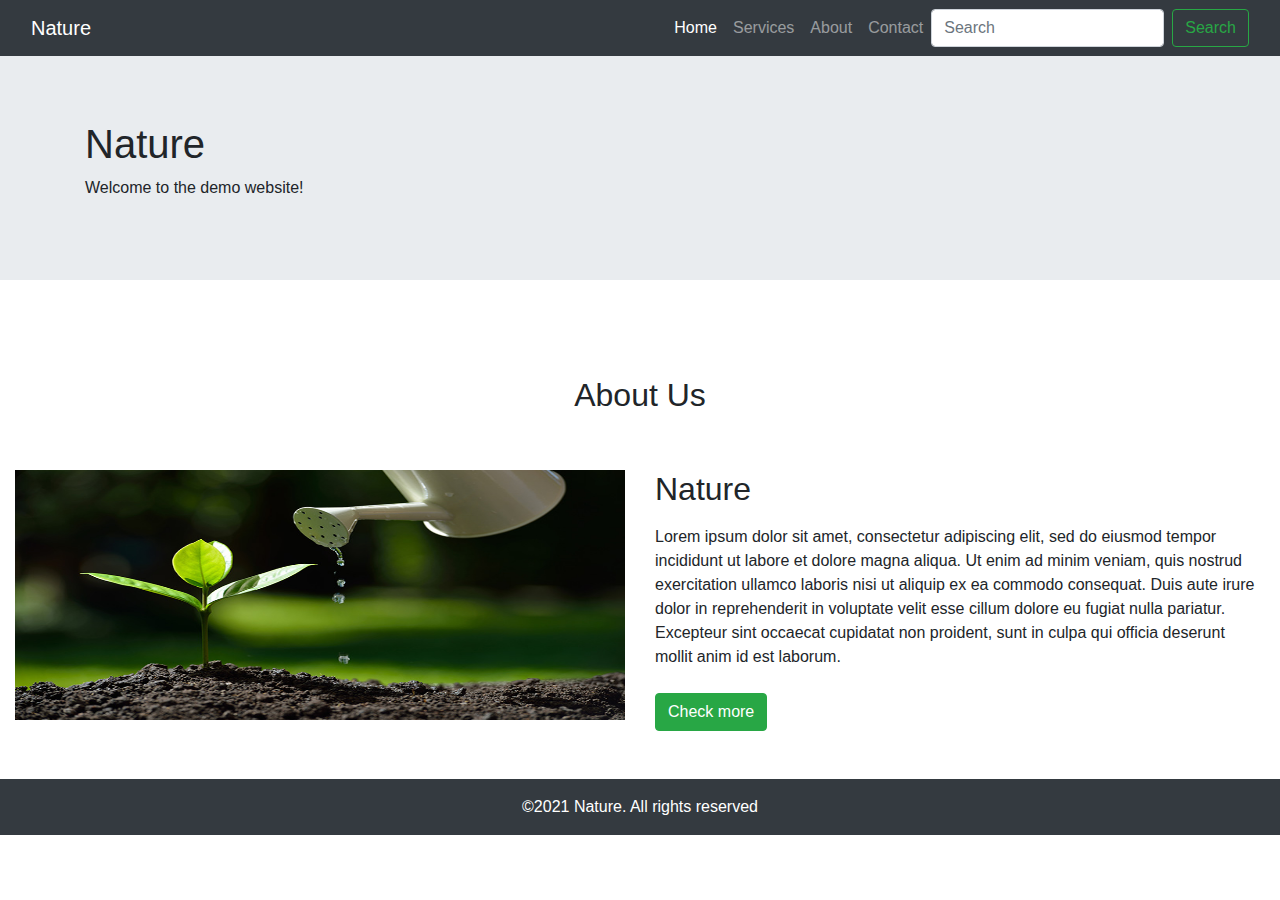
<file: about.html>
<!DOCTYPE html>
<html>
<head>
  <title>Simple website</title>
  <meta charset="utf-8">
  <meta name="viewport" content="width=device-width, initial-scale=1">
  <link rel="stylesheet" type="text/css" href="css/style.css">
  <link rel="stylesheet" href="https://maxcdn.bootstrapcdn.com/bootstrap/4.5.2/css/bootstrap.min.css">
  <link href="https://fonts.googleapis.com/css?family=Josefin+Sans&display=swap" rel="stylesheet">
</head>
<body>
  <nav class="navbar navbar-expand-lg navbar-dark bg-dark">
    <div class="container-fluid">
      <a class="navbar-brand" href="index.html">Nature</a>
      <button class="navbar-toggler" type="button" data-toggle="collapse" data-target="#navbarSupportedContent" aria-controls="navbarSupportedContent" aria-expanded="false" aria-label="Toggle navigation">
        <span class="navbar-toggler-icon"></span>
      </button>
      <div class="collapse navbar-collapse" id="navbarSupportedContent">
        <ul class="navbar-nav ml-auto">
          <li class="nav-item active">
            <a class="nav-link" href="index.html">Home</a>
          </li>
          <li class="nav-item">
            <a class="nav-link" href="service.html">Services</a>
          </li>
          <li class="nav-item">
            <a class="nav-link" href="about.html">About</a>
          </li>
          <li class="nav-item">
            <a class="nav-link" href="contact.html">Contact</a>
          </li>
        </ul>
        <form class="d-flex">
          <input class="form-control mr-sm-2" type="search" placeholder="Search" aria-label="Search">
          <button class="btn btn-outline-success my-2 my-sm-0" type="submit">Search</button>
        </form>
      </div>
    </div>
  </nav>

  <div class="jumbotron jumbotron-fluid">
    <div class="container">
      <h1>Nature</h1>
      <p>Welcome to the demo website!</p>
    </div>
  </div>

  <section class="my-5">
    <div class="py-5">
      <h2 class="text-center">About Us</h2>
    </div>
    <div class="container-fluid">
      <div class="row">
        <div class="col-1g-6 col-md-6 col-12">
          <img src="images/about.jpg" class="img-fluid aboutimg">
        </div>
        <div class="col-1g-6 col-md-6 col-12">
          <h2 class="display-6">Nature</h2>
          <p class="py-2">Lorem ipsum dolor sit amet, consectetur adipiscing elit, sed do eiusmod tempor
             incididunt ut labore et dolore magna aliqua. Ut enim ad minim veniam, quis nostrud
             exercitation ullamco laboris nisi ut aliquip ex ea commodo consequat.
             Duis aute irure dolor in reprehenderit in voluptate velit esse cillum dolore
             eu fugiat nulla pariatur. Excepteur sint occaecat cupidatat non proident,
             sunt in culpa qui officia deserunt mollit anim id est laborum.
           </p>
           <a href="about.php" class="btn btn-success">Check more</a>
        </div>
      </div>
    </div>
  </section>

  <footer>
    <p class="p-3 bg-dark text-white text-center">©2021 Nature. All rights reserved</p>
  </footer>

</body>
</html>
</file>
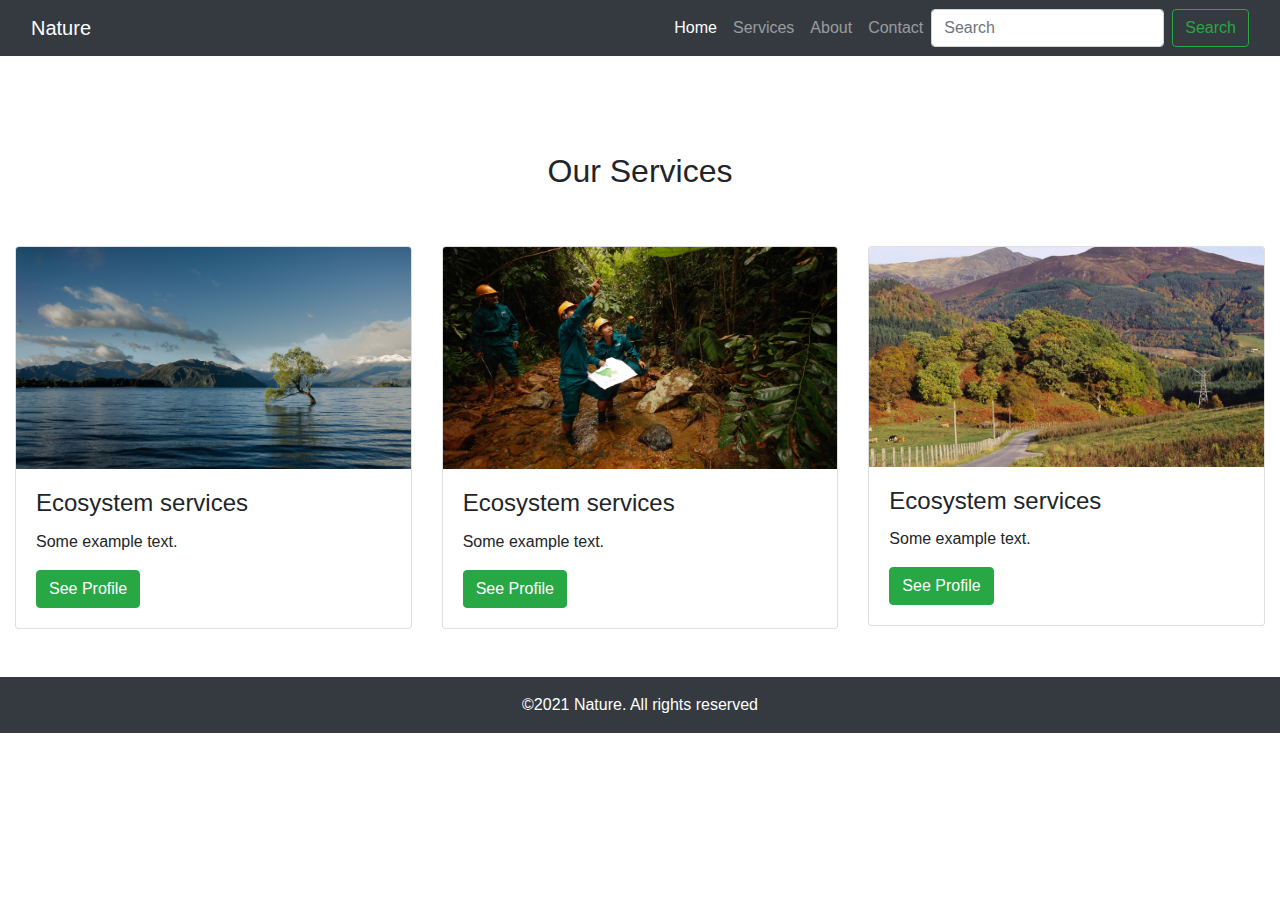
<file: service.html>
<!DOCTYPE html>
<html>
<head>
  <title>Simple website</title>
  <meta charset="utf-8">
  <meta name="viewport" content="width=device-width, initial-scale=1">
  <link rel="stylesheet" type="text/css" href="css/style.css">
  <link rel="stylesheet" href="https://maxcdn.bootstrapcdn.com/bootstrap/4.5.2/css/bootstrap.min.css">
  <link href="https://fonts.googleapis.com/css?family=Josefin+Sans&display=swap" rel="stylesheet">
</head>
<body>
  <nav class="navbar navbar-expand-lg navbar-dark bg-dark">
    <div class="container-fluid">
      <a class="navbar-brand" href="index.html">Nature</a>
      <button class="navbar-toggler" type="button" data-toggle="collapse" data-target="#navbarSupportedContent" aria-controls="navbarSupportedContent" aria-expanded="false" aria-label="Toggle navigation">
        <span class="navbar-toggler-icon"></span>
      </button>
      <div class="collapse navbar-collapse" id="navbarSupportedContent">
        <ul class="navbar-nav ml-auto">
          <li class="nav-item active">
            <a class="nav-link" href="index.html">Home</a>
          </li>
          <li class="nav-item">
            <a class="nav-link" href="service.html">Services</a>
          </li>
          <li class="nav-item">
            <a class="nav-link" href="about.html">About</a>
          </li>
          <li class="nav-item">
            <a class="nav-link" href="contact.html">Contact</a>
          </li>
        </ul>
        <form class="d-flex">
          <input class="form-control mr-sm-2" type="search" placeholder="Search" aria-label="Search">
          <button class="btn btn-outline-success my-2 my-sm-0" type="submit">Search</button>
        </form>
      </div>
    </div>
  </nav>
  <section class="my-5">
    <div class="py-5">
      <h2 class="text-center">Our Services</h2>
    </div>
    <div class="container-fluid">
      <div class="row">
        <div class="col-lg-4 col-md-4 col-12">
          <div class="card">
            <img class="card-img-top" src="images/service.jpg" alt="Card image">
            <div class="card-body">
              <h4 class="card-title">Ecosystem services</h4>
              <p class="card-text">Some example text.</p>
              <a href="#" class="btn btn-success">See Profile</a>
            </div>
          </div>
        </div>

        <div class="col-lg-4 col-md-4 col-12">
          <div class="card">
            <img class="card-img-top" src="images/service1.jpg" alt="Card image">
            <div class="card-body">
              <h4 class="card-title">Ecosystem services</h4>
              <p class="card-text">Some example text.</p>
              <a href="#" class="btn btn-success">See Profile</a>
            </div>
          </div>
        </div>

        <div class="col-lg-4 col-md-4 col-12">
          <div class="card">
            <img class="card-img-top" src="images/service2.jpg" alt="Card image">
            <div class="card-body">
              <h4 class="card-title">Ecosystem services</h4>
              <p class="card-text">Some example text.</p>
              <a href="#" class="btn btn-success">See Profile</a>
            </div>
          </div>
        </div>
      </div>
    </div>
    </section>
    <footer>
      <p class="p-3 bg-dark text-white text-center">©2021 Nature. All rights reserved</p>
    </footer>
  </body>
  </html>
</file>
<file: css/style.css>
*{ margin: 0; padding: 0; box-sizing: border-box;
font-family: 'kumbh Sans', sans-serif;}

.carousel-inner img {
    width: 100%;
    height: 92.84vh;
  }
  .aboutimg{
    width: 100%;
    height: 250px!important;
  }
</file>
